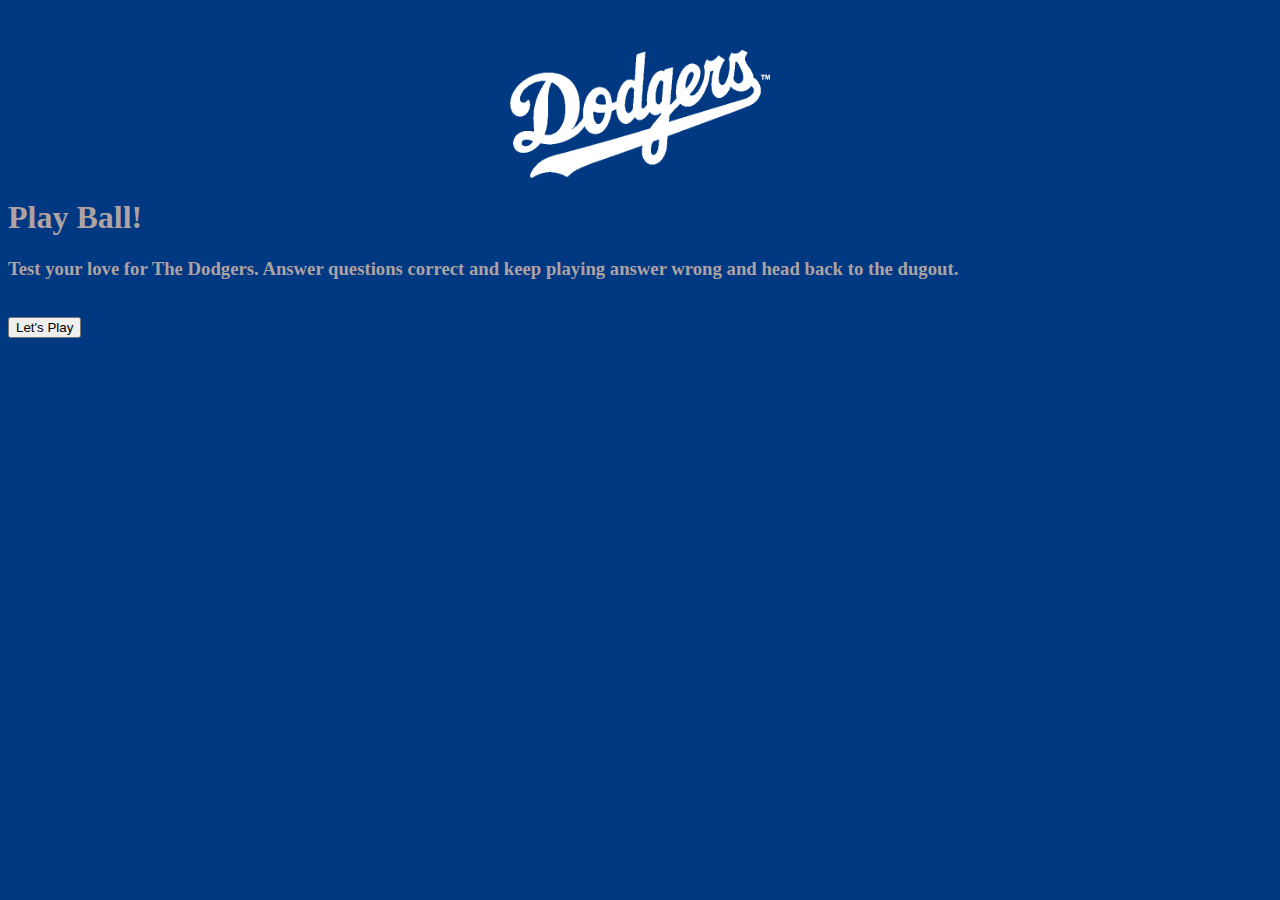
<file: index.html>
<!DOCTYPE html>
<html lang="en">
<head>
    <meta charset="UTF-8">
    <meta name="viewport" content="width=device-width, initial-scale=1.0">
    <link rel="stylesheet" type="text/css" href="styles.css"/>
<style> 
    img {
    display: block;
    margin-top: 50px;
    margin-left: auto;
    margin-right: auto;
    }

   </style> 
    <title>Dodgers Baseball</title>
</head>
<body style="background-color: rgb(0, 56, 130);">
    <img src="assets/dodgerLogo.png" alt="DODGER Logo" style="width: 260px;height: 128px;">

    <h1>Play Ball!</h1>
    <h3>Test your love for The Dodgers. Answer questions correct and keep playing answer wrong and head back to the dugout.</h3>
    <div id="question-container"></div>
    <br> 
    <!-- <button id="submit-button">Pitch</button> -->
    <!-- <button onclick href="/Baseballtrivia/trivia.html">Start</button> -->
    <a href='trivia.html'><button>Let's Play</button></a>

    <!-- <script src="index.js"></script> -->
    <!-- link to index .js see above. already did this-->
</body>
</html>
</file>
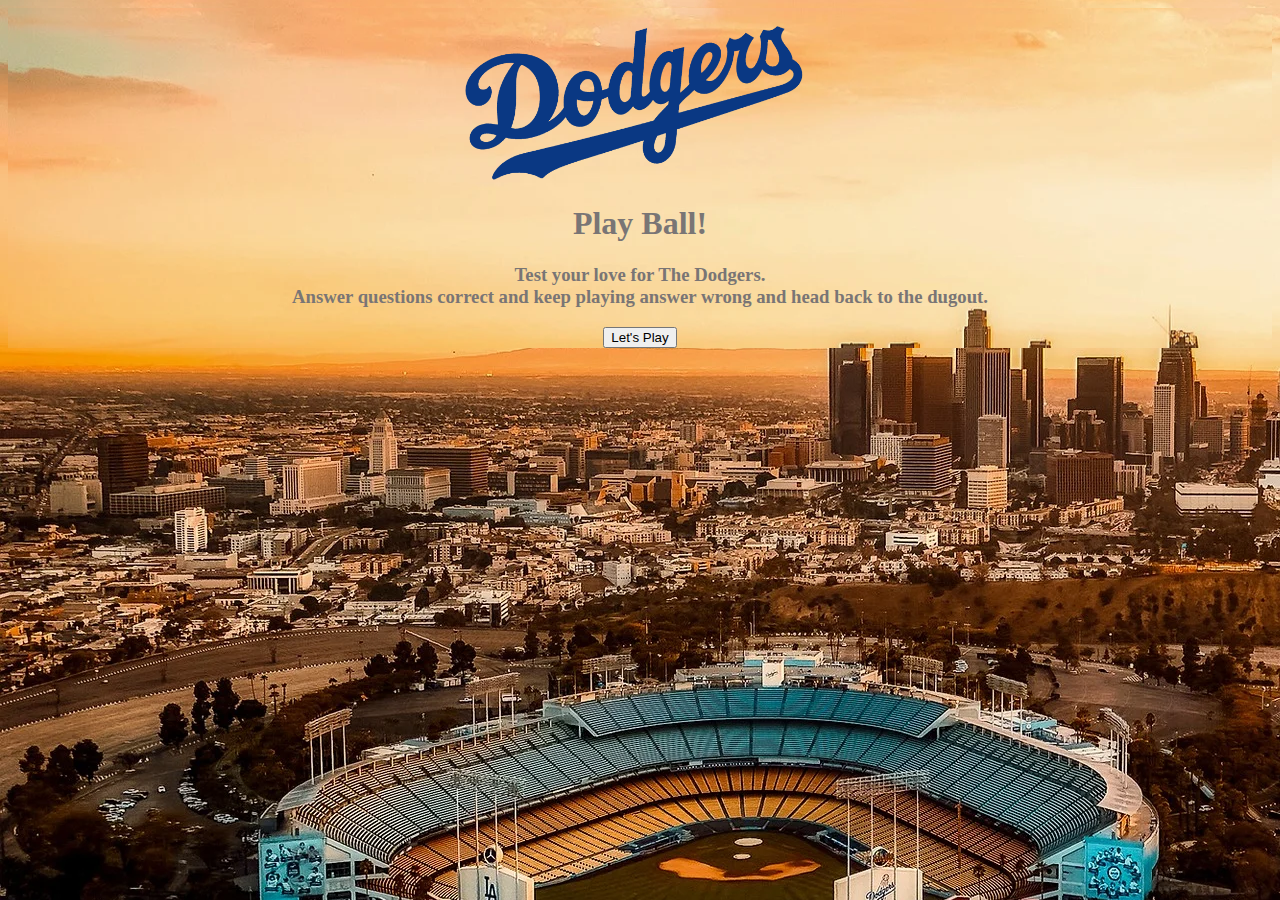
<file: indextest.html>
<!DOCTYPE html>
<html lang="en">
<head>
    <meta charset="UTF-8">
    <meta name="viewport" content="width=device-width, initial-scale=1.0">
    <link rel="stylesheet" type="text/css" href="styletest.css"/>
    <title>Los Angeles Dodgers</title>
</head>
<body>
    <audio autoplay>
        <source src="assets/sound.mp3" type="audio/mpeg">
        Your browser does not support the audio element.
      </audio>

    <main>
        <br>
        <img src="assets/dodgersLogoWhite.png" alt="DODGER Logo" style="width: 350px;height: auto;">
        <h1>Play Ball!</h1>
        <h3>Test your love for The Dodgers. <br>
            Answer questions correct and keep playing answer wrong and head back to the dugout.</h3>
        <a href='trivia.html'><button>Let's Play</button></a>
    </main>
</body>
</html>
</file>
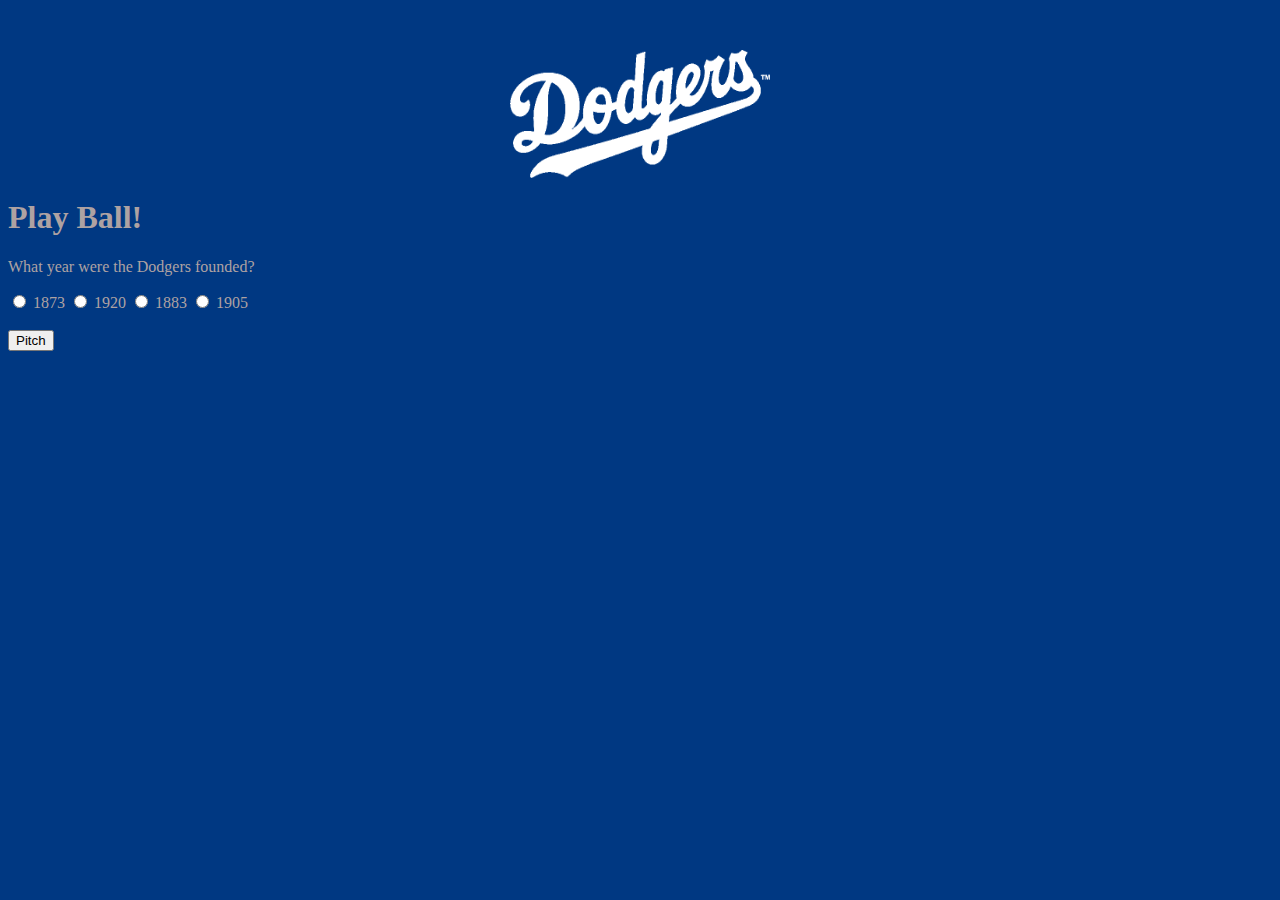
<file: trivia.html>
<!DOCTYPE html>
<html lang="en">
<head>
    <meta charset="UTF-8">
    <meta name="viewport" content="width=device-width, initial-scale=1.0">
    <link rel="stylesheet" type="text/css" href="styles.css"/>
<style> img {
    display: block;
    margin-top: 50px;
    margin-left: auto;
    margin-right: auto;
  }
   </style> 
    <title>Dodgers Baseball</title>
</head>
<body style="background-color: rgb(0, 56, 130);">
    <img src="assets/dodgerLogo.png" alt="DODGER Logo" style="width: 260px;height: 128px;">

    <h1>Play Ball!</h1>
    <div id="question-container"></div>
    <br> 
    <button id="submit-button">Pitch</button>
    <!-- <button id="start-button">Start</button> -->
    <script src="index2.js"></script>
    <!-- link to index .js see above. already did this-->
</body>
</html>
</file>
<file: styles.css>
body {
    color: rgb(174, 162, 162);
    align-items: center;
}
/* submit {
    display: block;
    margin-top: 300px;
    margin-left: auto;
    margin-right: auto;
    width: 15%;
} */
menu {
    align-content: right;
}
</file>
<file: styletest.css>
html,
body {
    margin: 10;
    padding: 0px;
    background-color: rgb(73, 74, 77);
    text-align: center;
    background-image: url("./assets/dodgerstadium.webp");
    background-size: auto;
    background-repeat: no-repeat;
    background-position-y: -130px;
    background-position-x: auto;

}

main {
    color: rgb(121, 117, 117);
    margin: 0 20%;
}

/* table {
    color: rgb(96, 100, 103);
    border: 3px solid black;
    width: 100%;
} */
</file>
